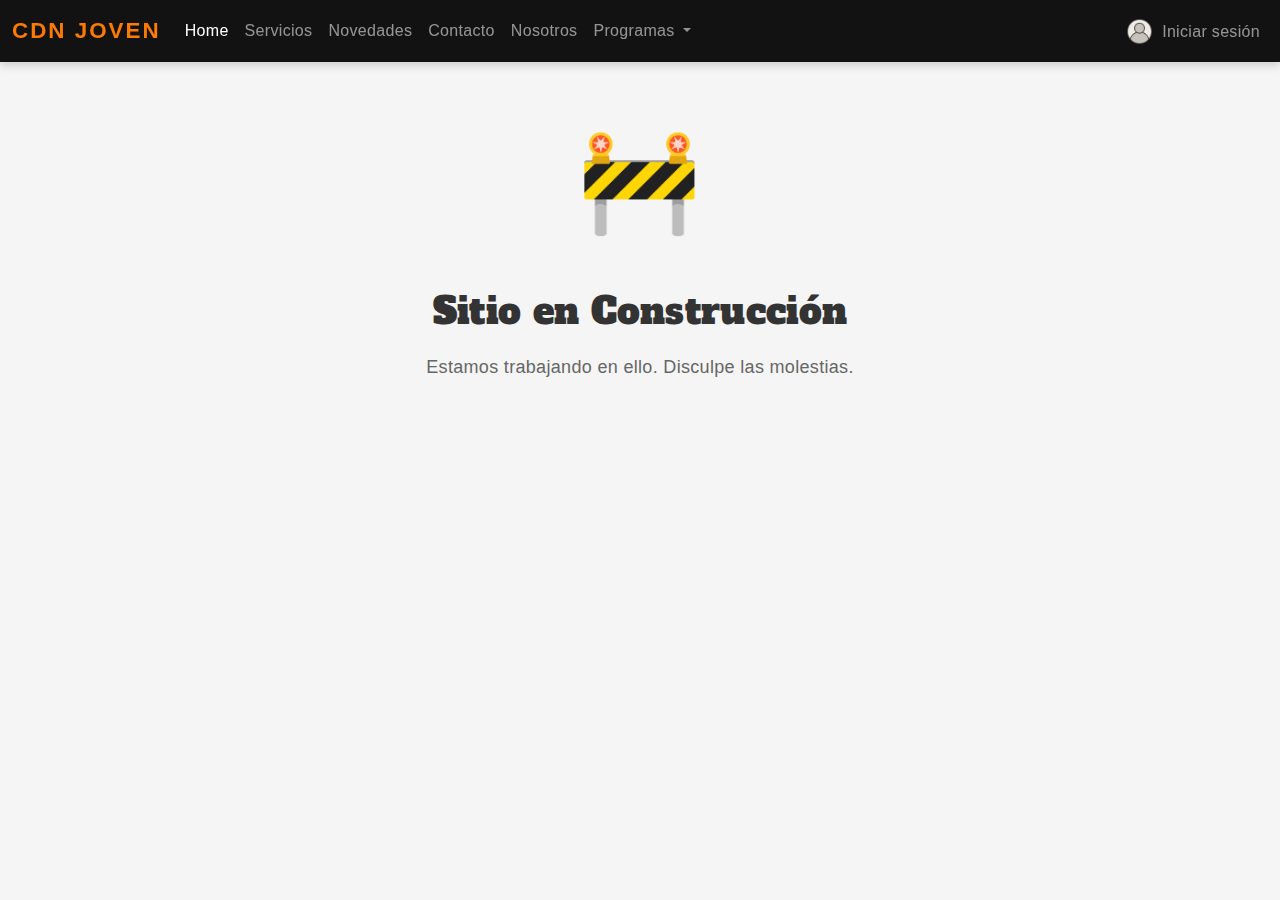
<file: Mi Sitio/cdvradio.html>
<!DOCTYPE html>
<html lang="es">

<head>
  <meta charset="UTF-8" />
  <meta name="viewport" content="width=device-width, initial-scale=1" />
  <title>cdvradio</title>

  <link
    href="https://fonts.googleapis.com/css2?family=Alfa+Slab+One&family=Open+Sans:ital,wght@0,300..800;1,300..800&display=swap"
    rel="stylesheet" />
  <link href="https://cdn.jsdelivr.net/npm/bootstrap@5.3.3/dist/css/bootstrap.min.css" rel="stylesheet"
    integrity="sha384-QWTKZyjpPEjISv5WaRU9OFeRpok6YctnYmDr5pNlyT2bRjXh0JMhjY6hW+ALEwIH" crossorigin="anonymous" />
  <link rel="stylesheet" href="css/styles.css" />

  <style>
    
    body.construction {
      font-family: Arial, sans-serif;
      text-align: center;
      padding-top: 100px;
    }

    .construction-icon {
      font-size: 100px;
      color: #ff5733;
      margin-bottom: 30px;
      display: inline-block;
    }

    h1 {
      font-size: 36px;
      color: #333;
      margin-bottom: 20px;
    }

    p {
      font-size: 18px;
      color: #666;
      margin-bottom: 40px;
    }
  </style>
</head>

<body class="construction">

  <nav class="navbar navbar-expand-lg navbar-dark bg-dark fixed-top">
    <div class="container-fluid">
      <a class="navbar-brand" href="index.html">CDN JOVEN</a>
      <button class="navbar-toggler" type="button" data-bs-toggle="collapse" data-bs-target="#navbarSupportedContent"
        aria-controls="navbarSupportedContent" aria-expanded="false" aria-label="Toggle navigation">
        <span class="navbar-toggler-icon"></span>
      </button>
      <div class="collapse navbar-collapse" id="navbarSupportedContent">
        <ul class="navbar-nav me-auto mb-2 mb-lg-0">
          <li class="nav-item">
            <a class="nav-link active" aria-current="page" href="index.html">Home</a>
          </li>
          <li class="nav-item">
            <a class="nav-link" href="index.html#servicios">Servicios</a>
          </li>
          <li class="nav-item">
            <a class="nav-link" href="index.html#novedades">Novedades</a>
          </li>
          <li class="nav-item">
            <a class="nav-link" href="index.html#contacto">Contacto</a>
          </li>
          <li class="nav-item">
            <a class="nav-link" href="nosotros.html">Nosotros</a>
          </li>
          <li class="nav-item dropdown">
            <a class="nav-link dropdown-toggle" href="#" role="button" data-bs-toggle="dropdown" aria-expanded="false">
              Programas
            </a>
            <ul class="dropdown-menu">
              <li><a class="dropdown-item" href="enciendepodcast.html">Enciende Podcast</a></li>
              <li><a class="dropdown-item" href="plenitud.html">Plenitud</a></li>
              <li><a class="dropdown-item" href="cdvradio.html">cdv Radio</a></li>
            </ul>
          </li>
        </ul>

        <ul class="navbar-nav">
          <li class="nav-item">
            <a class="nav-link" href="#" data-bs-toggle="modal" data-bs-target="#loginModal">
              <img class="login-logo" src="img/logoinicio.png" alt="logo inicio" />
              <span class="login-text">Iniciar sesión</span>
            </a>
          </li>
        </ul>
      </div>
    </div>
  </nav>

  <!-- Modal login -->
  <div class="modal fade" id="loginModal" tabindex="-1" aria-labelledby="loginModalLabel" aria-hidden="true">
    <div class="modal-dialog modal-dialog-centered modal-dialog-scrollable">
      <div class="modal-content">
        <div class="modal-header">
          <h5 class="modal-title" id="loginModalLabel">Iniciar sesión</h5>
          <button type="button" class="btn-close" data-bs-dismiss="modal" aria-label="Cerrar"></button>
        </div>
        <div class="modal-body">
          <form>
            <div class="mb-3">
              <label for="username" class="form-label">Nombre de usuario</label>
              <input type="text" class="form-control" id="username" placeholder="Ingresa tu nombre de usuario" />
            </div>
            <div class="mb-3">
              <label for="password" class="form-label">Contraseña</label>
              <input type="password" class="form-control" id="password" placeholder="Ingresa tu contraseña" />
            </div>
            <div class="mb-3 form-check">
              <input type="checkbox" class="form-check-input" id="rememberMe" />
              <label class="form-check-label" for="rememberMe">Recuérdame</label>
            </div>
            <button type="submit" class="btn btn-primary">Iniciar sesión</button>
          </form>
        </div>
        <div class="modal-footer">
          <a href="#">¿Olvidaste tu contraseña?</a>
        </div>
      </div>
    </div>
  </div>

  <!-- Sitio en Construcción -->
  <main>
    <div>
      <span class="construction-icon" aria-hidden="true">&#128679;</span>
      <h1>Sitio en Construcción</h1>
      <p>Estamos trabajando en ello. Disculpe las molestias.</p>
    </div>
  </main>

  <script src="https://cdn.jsdelivr.net/npm/bootstrap@5.3.3/dist/js/bootstrap.bundle.min.js"
    integrity="sha384-YvpcrYf0tY3lHB60NNkmXc5s9fDVZLESaAA55NDzOxhy9GkcIdslK1eN7N6jIeHz" crossorigin="anonymous"></script>
</body>

</html>
</file>
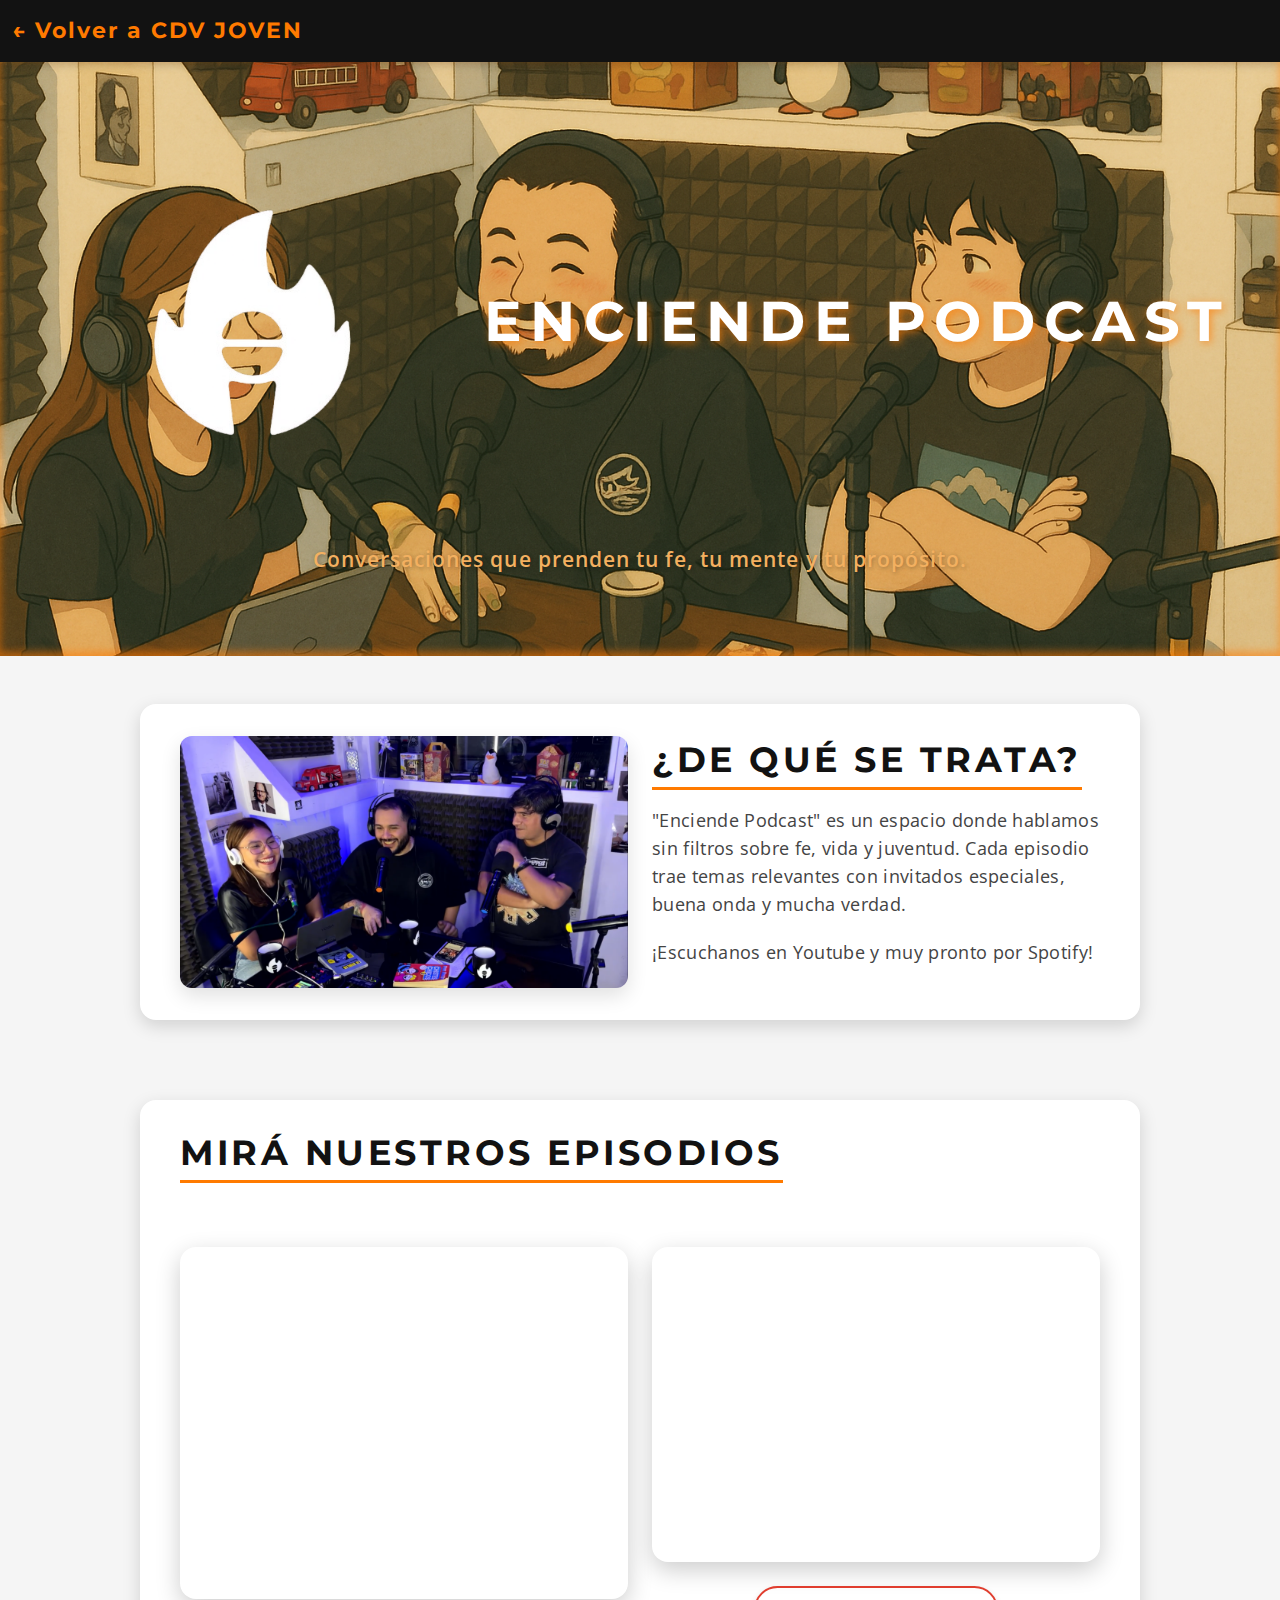
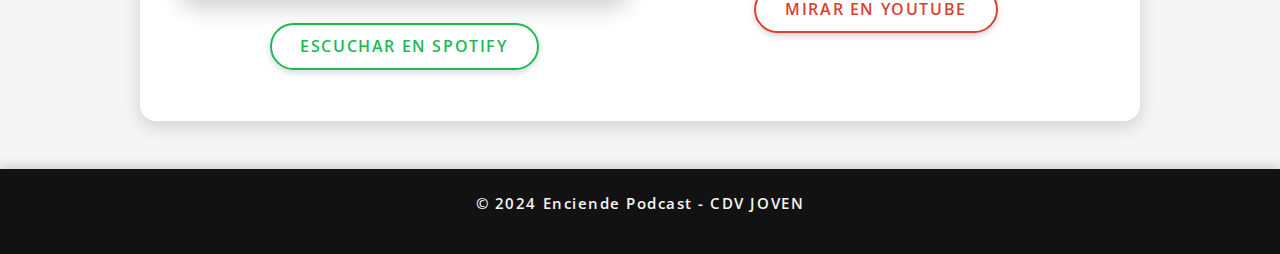
<file: Mi Sitio/enciendepodcast.html>
<!DOCTYPE html>
<html lang="es">

<head>
  <meta charset="UTF-8" />
  <meta name="viewport" content="width=device-width, initial-scale=1" />
  <title>Enciende Podcast</title>

  <link href="https://cdn.jsdelivr.net/npm/bootstrap@5.3.3/dist/css/bootstrap.min.css" rel="stylesheet" />
  <link
    href="https://fonts.googleapis.com/css2?family=Montserrat:wght@700&family=Open+Sans&display=swap"
    rel="stylesheet" />
<link rel="stylesheet" href="css/styles.css" />
  
</head>

<body>
  <!-- Navbar -->
  <nav class="navbar navbar-dark">
    <div class="container-fluid">
      <a class="navbar-brand" href="index.html">← Volver a CDV JOVEN</a>
    </div>
  </nav>

  <!-- Header -->
  <header>
    <h1>
  <img src="img/logo.png" alt="Logo Enciende Podcast" style="height: 400px; vertical-align: middle; margin-right: 10px;">
  ENCIENDE PODCAST
</h1>
    <p>Conversaciones que prenden tu fe, tu mente y tu propósito.</p>
  </header>

  <!-- Descripción -->
  <section class="container">
    <div class="row align-items-center gy-4">
      <div class="col-md-6">
        <img src="img/enciendepodcast.PNG" alt="Enciende Podcast" class="img-fluid" />
      </div>
      <div class="col-md-6">
        <h2>¿DE QUÉ SE TRATA?</h2>
        <p>"Enciende Podcast" es un espacio donde hablamos sin filtros sobre fe, vida y juventud. Cada episodio trae temas
          relevantes con invitados especiales, buena onda y mucha verdad.</p>
        <p>¡Escuchanos en Youtube y muy pronto por Spotify!</p>
      </div>
    </div>
  </section>

  <!-- Episodios -->
  <section class="container mb-5">
    <h2 class="text-center">MIRÁ NUESTROS EPISODIOS</h2>
    <div class="row justify-content-center gy-4 mt-4">
      <div class="col-md-6 text-center">
        <iframe
          src="https://open.spotify.com/embed/artist/2GDc077Y7O3KJx8xr0SPkr?utm_source=generator&theme=0"
          width="100%" height="352" frameborder="0" allowfullscreen=""
          allow="autoplay; clipboard-write; encrypted-media; fullscreen; picture-in-picture" loading="lazy"></iframe>
        <p><a href="https://open.spotify.com/intl-es/track/0eFzYht19aHIs4BEkZJLl6?si=a6f8a839ce814ded" target="_blank" class="btn btn-spotify mt-3">Escuchar en Spotify</a></p>
      </div>
      <div class="col-md-6 text-center">
        <iframe width="100%" height="315"
          src="https://www.youtube.com/embed/Fh-g8TaoeMM?si=qO9wE_MnWjXgvJEh" title="YouTube video player"
          frameborder="0" allow="accelerometer; autoplay; clipboard-write; encrypted-media; gyroscope; picture-in-picture; web-share"
          referrerpolicy="strict-origin-when-cross-origin" allowfullscreen></iframe>
        <p><a href="https://youtube.com/playlist?list=PLT_058IvM4FTeMlK628jwK8HruAZnKKCD&si=TpRx_zDKkH6goBET"
            target="_blank" class="btn btn-outline-danger mt-3">Mirar en YouTube</a></p>
      </div>
    </div>
  </section>

  <!-- Footer -->
  <footer>
    <p>© 2024 Enciende Podcast - CDV JOVEN</p>
  </footer>

  <script src="https://cdn.jsdelivr.net/npm/bootstrap@5.3.3/dist/js/bootstrap.bundle.min.js"></script>
</body>

</html>
</file>
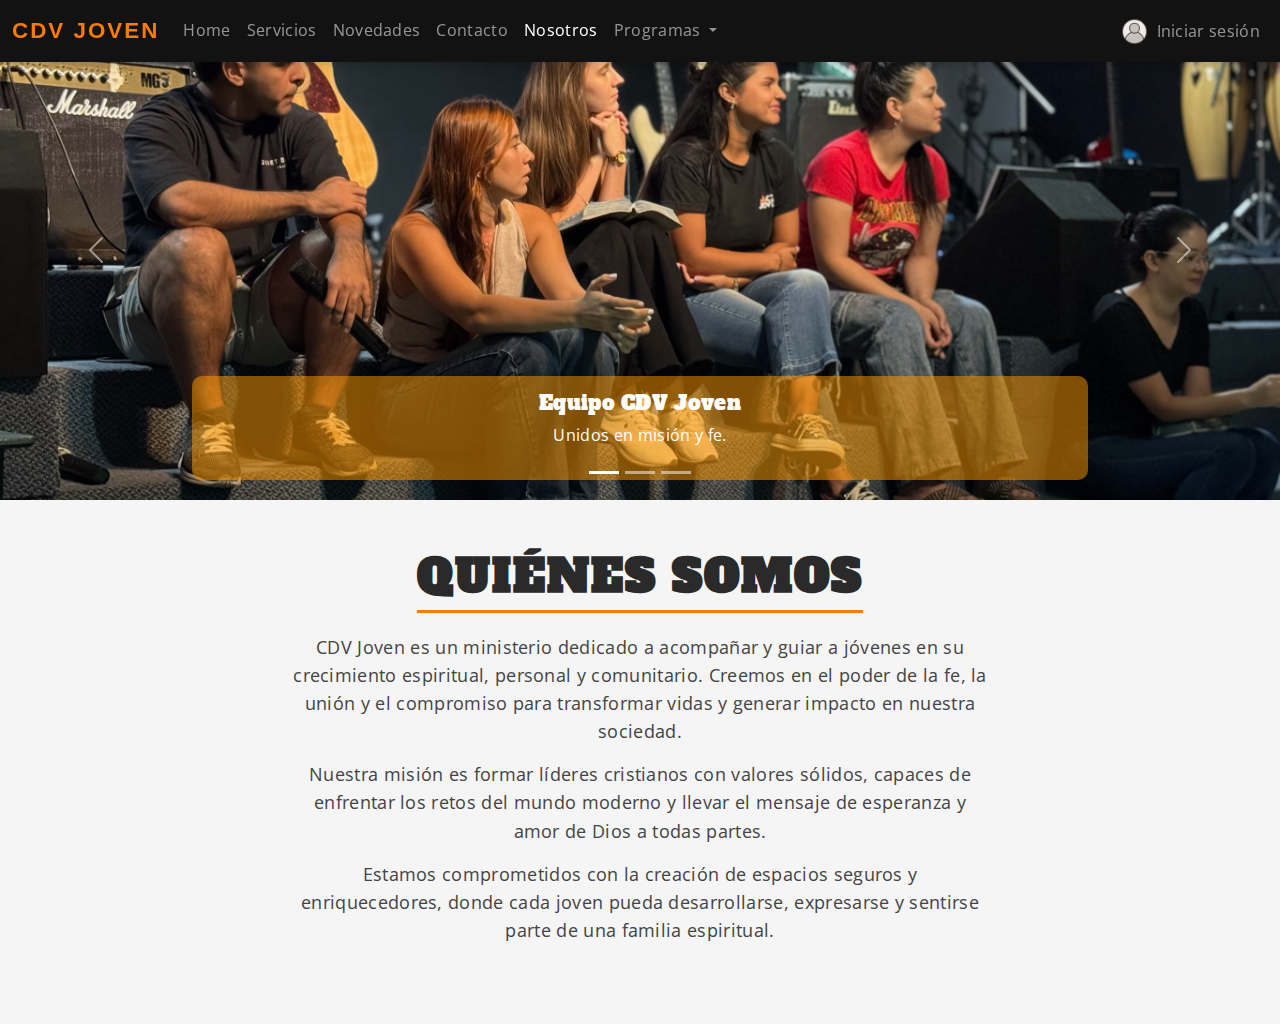
<file: Mi Sitio/nosotros.html>
<!DOCTYPE html>
<html lang="en">

<head>
    <meta charset="UTF-8" />
    <meta name="viewport" content="width=device-width, initial-scale=1" />
    <title>Nosotros - CDV Joven</title>
    <link
        href="https://fonts.googleapis.com/css2?family=Alfa+Slab+One&family=Open+Sans:ital,wght@0,300..800;1,300..800&display=swap"
        rel="stylesheet" />
    <link href="https://cdn.jsdelivr.net/npm/bootstrap@5.3.3/dist/css/bootstrap.min.css" rel="stylesheet"
        integrity="sha384-QWTKZyjpPEjISv5WaRU9OFeRpok6YctnYmDr5pNlyT2bRjXh0JMhjY6hW+ALEwIH" crossorigin="anonymous" />
    <link rel="stylesheet" href="css/styles.css" />

</head>

<body>
    <!-- Navbar -->
    <nav class="navbar navbar-expand-lg navbar-dark bg-dark fixed-top">
        <div class="container-fluid">
            <a class="navbar-brand" href="index.html">CDV JOVEN</a>
            <button class="navbar-toggler" type="button" data-bs-toggle="collapse"
                data-bs-target="#navbarSupportedContent" aria-controls="navbarSupportedContent" aria-expanded="false"
                aria-label="Toggle navigation">
                <span class="navbar-toggler-icon"></span>
            </button>
            <div class="collapse navbar-collapse" id="navbarSupportedContent">
                <ul class="navbar-nav me-auto mb-2 mb-lg-0">
                    <li class="nav-item"><a class="nav-link" href="index.html">Home</a></li>
                    <li class="nav-item"><a class="nav-link" href="index.html#servicios">Servicios</a></li>
                    <li class="nav-item"><a class="nav-link" href="index.html#novedades">Novedades</a></li>
                    <li class="nav-item"><a class="nav-link" href="index.html#contacto">Contacto</a></li>
                    <li class="nav-item"><a class="nav-link active" aria-current="page"
                            href="nosotros.html">Nosotros</a></li>
                    <li class="nav-item dropdown">
                        <a class="nav-link dropdown-toggle" href="#" role="button" data-bs-toggle="dropdown"
                            aria-expanded="false">
                            Programas
                        </a>
                        <ul class="dropdown-menu">
                            <li><a class="dropdown-item" href="enciendepodcast.html">Enciende Podcast</a></li>
                            <li><a class="dropdown-item" href="plenitud.html">Plenitud</a></li>
                            <li><a class="dropdown-item" href="cdvradio.html">cdv Radio</a></li>
                        </ul>
                    </li>
                </ul>

                <ul class="navbar-nav">
                    <li class="nav-item">
                        <a class="nav-link" href="#" data-bs-toggle="modal" data-bs-target="#loginModal">
                            <img class="login-logo" src="img/logoinicio.png" alt="logo inicio" />
                            <span class="login-text">Iniciar sesión</span>
                        </a>
                    </li>
                </ul>
            </div>
        </div>
    </nav>

    <!-- Modal Login -->
    <div class="modal fade" id="loginModal" tabindex="-1" aria-labelledby="loginModalLabel" aria-hidden="true">
        <div class="modal-dialog modal-dialog-centered modal-dialog-scrollable">
            <div class="modal-content">
                <div class="modal-header">
                    <h5 class="modal-title" id="loginModalLabel"></h5>
                    <button type="button" class="btn-close" data-bs-dismiss="modal" aria-label="Close"></button>
                </div>
                <div class="modal-body">
                    <form>
                        <div class="mb-3">
                            <label for="username" class="form-label">Nombre de usuario</label>
                            <input type="text" class="form-control" id="username"
                                placeholder="Ingresa tu nombre de usuario" />
                        </div>
                        <div class="mb-3">
                            <label for="password" class="form-label">Contraseña</label>
                            <input type="password" class="form-control" id="password"
                                placeholder="Ingresa tu contraseña" />
                        </div>
                        <div class="mb-3 form-check">
                            <input type="checkbox" class="form-check-input" id="rememberMe" />
                            <label class="form-check-label" for="rememberMe">Recuérdame</label>
                        </div>
                        <button type="submit" class="btn btn-primary">Iniciar sesión</button>
                    </form>
                </div>
                <div class="modal-footer">
                    <a href="#">¿Olvidaste tu contraseña?</a>
                </div>
            </div>
        </div>
    </div>

    <!-- Carrusel Bootstrap -->
    <div id="carouselNosotros" class="carousel slide" data-bs-ride="carousel">
        <div class="carousel-indicators">
            <button type="button" data-bs-target="#carouselNosotros" data-bs-slide-to="0" class="active"
                aria-current="true" aria-label="Slide 1"></button>
            <button type="button" data-bs-target="#carouselNosotros" data-bs-slide-to="1" aria-label="Slide 2"></button>
            <button type="button" data-bs-target="#carouselNosotros" data-bs-slide-to="2" aria-label="Slide 3"></button>
        </div>
        <div class="carousel-inner">
            <div class="carousel-item active">
                <img src="img/equipo1.jpg" class="d-block w-100" alt="Equipo 1" />
                <div class="carousel-caption d-none d-md-block">
                    <h5>Equipo CDV Joven</h5>
                    <p>Unidos en misión y fe.</p>
                </div>
            </div>
            <div class="carousel-item">
                <img src="img/equipo2.jpg" class="d-block w-100" alt="Equipo 2" />
                <div class="carousel-caption d-none d-md-block">
                    <h5>Momentos de Servicio</h5>
                    <p>Entregándonos en cada evento.</p>
                </div>
            </div>
            <div class="carousel-item">
                <img src="img/equipo3.jpg" class="d-block w-100" alt="Equipo 3" />
                <div class="carousel-caption d-none d-md-block">
                    <h5>Jóvenes en acción</h5>
                    <p>Formando líderes para el futuro.</p>
                </div>
            </div>
        </div>
        <button class="carousel-control-prev" type="button" data-bs-target="#carouselNosotros" data-bs-slide="prev">
            <span class="carousel-control-prev-icon" aria-hidden="true"></span>
            <span class="visually-hidden">Anterior</span>
        </button>
        <button class="carousel-control-next" type="button" data-bs-target="#carouselNosotros" data-bs-slide="next">
            <span class="carousel-control-next-icon" aria-hidden="true"></span>
            <span class="visually-hidden">Siguiente</span>
        </button>
    </div>

    <!-- Sección de texto -->
    <section class="section-nosotros">
        <h2>Quiénes Somos</h2>
        <p>
            CDV Joven es un ministerio dedicado a acompañar y guiar a jóvenes en su
            crecimiento espiritual, personal y comunitario. Creemos en el poder de la
            fe, la unión y el compromiso para transformar vidas y generar impacto en
            nuestra sociedad.
        </p>
        <p>
            Nuestra misión es formar líderes cristianos con valores sólidos, capaces de
            enfrentar los retos del mundo moderno y llevar el mensaje de esperanza y
            amor de Dios a todas partes.
        </p>
        <p>
            Estamos comprometidos con la creación de espacios seguros y enriquecedores,
            donde cada joven pueda desarrollarse, expresarse y sentirse parte de una
            familia espiritual.
        </p>
    </section>

    <script src="https://cdn.jsdelivr.net/npm/bootstrap@5.3.3/dist/js/bootstrap.bundle.min.js"
        integrity="sha384-YvpcrYf0tY3lHB60NNkmXc5s9fDVZLESaAA55NDzOxhy9GkcIdslK1eN7N6jIeHz"
        crossorigin="anonymous"></script>
</body>

</html>
</file>
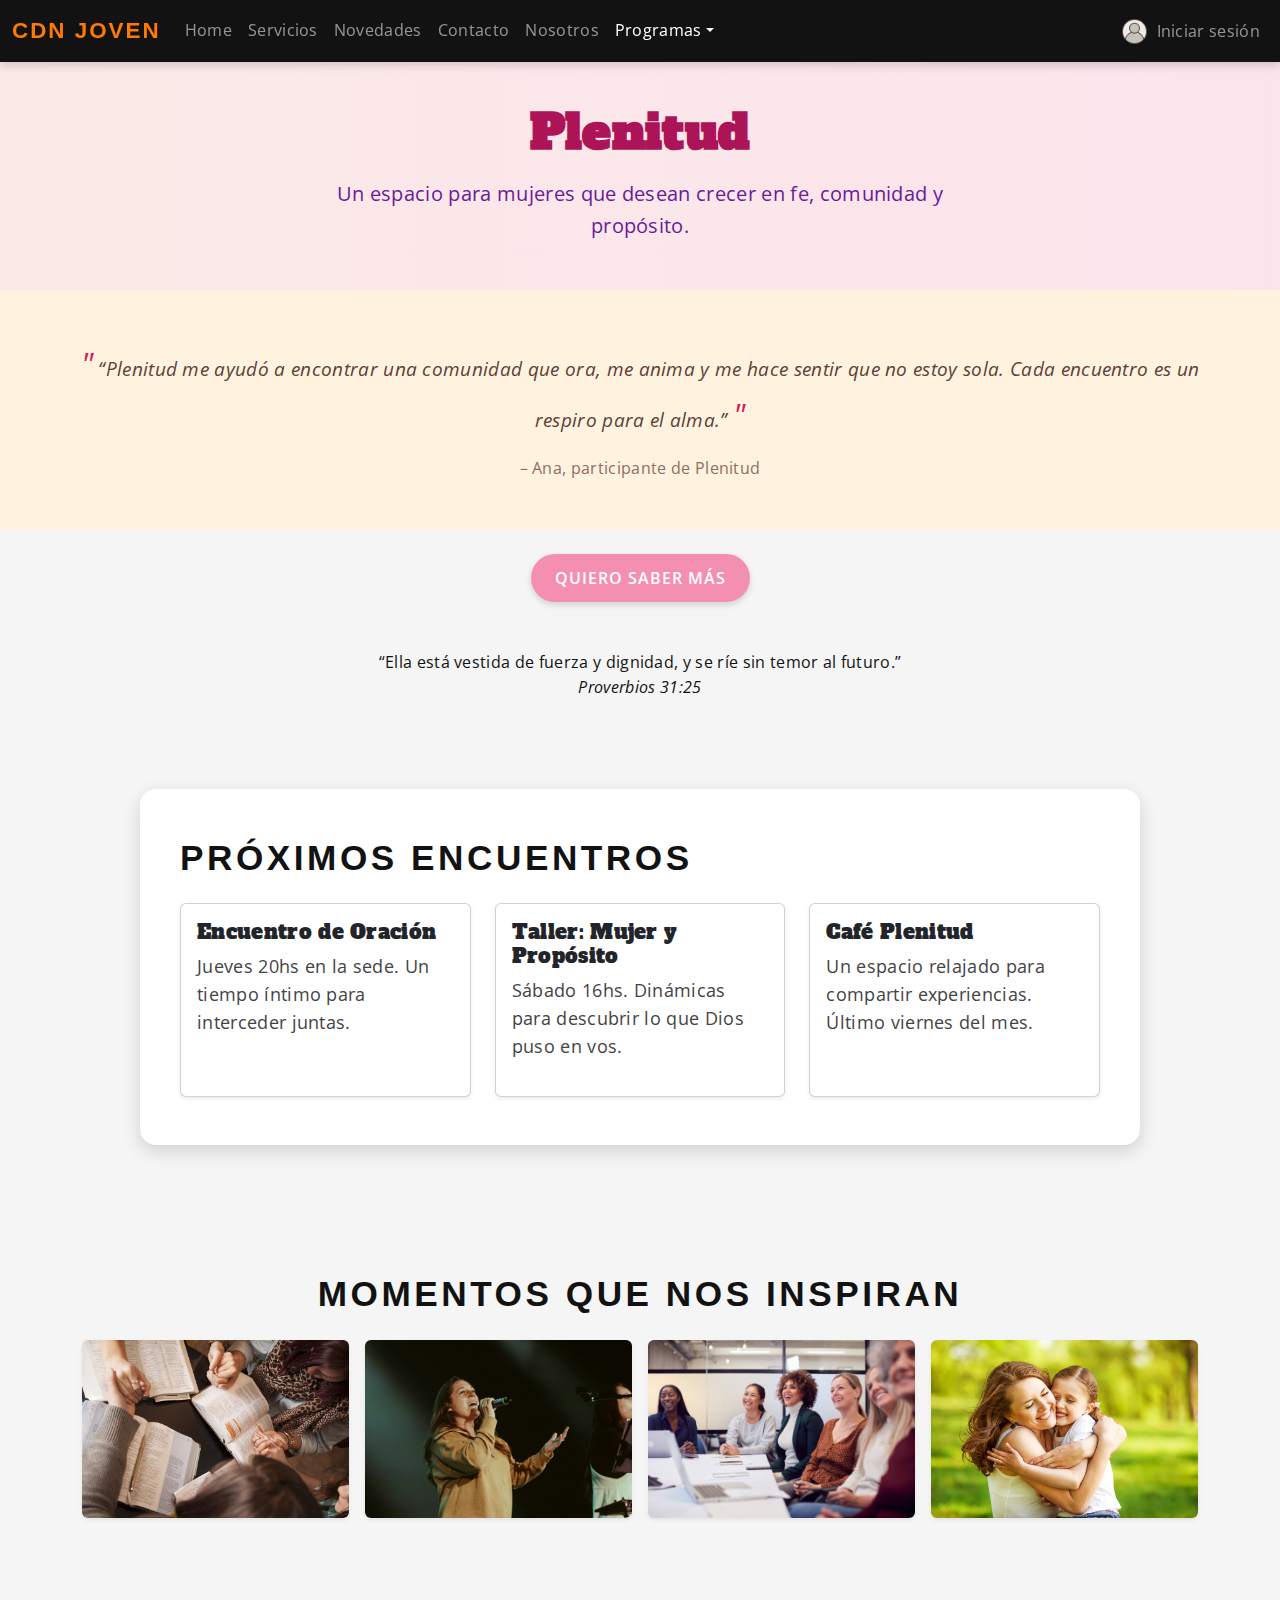
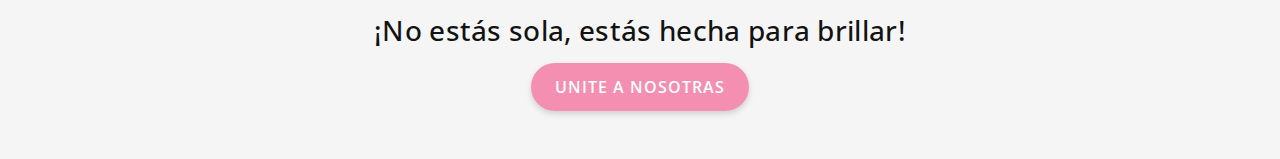
<file: Mi Sitio/plenitud.html>
<!DOCTYPE html>
<html lang="es">

<head>
  <meta charset="UTF-8" />
  <meta name="viewport" content="width=device-width, initial-scale=1" />
  <title>Plenitud</title>
  <link href="https://fonts.googleapis.com/css2?family=Alfa+Slab+One&family=Open+Sans:wght@300;400;600&family=Playfair+Display:ital,wght@1,400;1,600&display=swap" rel="stylesheet" />
  <link href="https://cdn.jsdelivr.net/npm/bootstrap@5.3.3/dist/css/bootstrap.min.css" rel="stylesheet"
    integrity="sha384-QWTKZyjpPEjISv5WaRU9OFeRpok6YctnYmDr5pNlyT2bRjXh0JMhjY6hW+ALEwIH" crossorigin="anonymous" />
  <link rel="stylesheet" href="css/styles.css" />
</head>

<body class="plenitud-page">
  <nav class="navbar navbar-expand-lg navbar-dark bg-dark fixed-top">
    <div class="container-fluid">
      <a class="navbar-brand" href="index.html">CDN JOVEN</a>
      <button class="navbar-toggler" type="button" data-bs-toggle="collapse" data-bs-target="#navbarSupportedContent"
        aria-controls="navbarSupportedContent" aria-expanded="false" aria-label="Toggle navigation">
        <span class="navbar-toggler-icon"></span>
      </button>
      <div class="collapse navbar-collapse" id="navbarSupportedContent">
        <ul class="navbar-nav me-auto mb-2 mb-lg-0">
          <li class="nav-item"><a class="nav-link" href="index.html">Home</a></li>
          <li class="nav-item"><a class="nav-link" href="index.html#servicios">Servicios</a></li>
          <li class="nav-item"><a class="nav-link" href="index.html#novedades">Novedades</a></li>
          <li class="nav-item"><a class="nav-link" href="index.html#contacto">Contacto</a></li>
          <li class="nav-item"><a class="nav-link" href="nosotros.html">Nosotros</a></li>
          <li class="nav-item dropdown">
            <a class="nav-link dropdown-toggle active" href="#" role="button" data-bs-toggle="dropdown"
              aria-expanded="false">Programas</a>
            <ul class="dropdown-menu">
              <li><a class="dropdown-item" href="enciendepodcast.html">Enciende Podcast</a></li>
              <li><a class="dropdown-item active" href="plenitud.html">Plenitud</a></li>
              <li><a class="dropdown-item" href="cdvradio.html">cdv Radio</a></li>
            </ul>
          </li>
        </ul>
        <ul class="navbar-nav">
          <li class="nav-item">
            <a class="nav-link" href="#" data-bs-toggle="modal" data-bs-target="#loginModal">
              <img class="login-logo" src="img/logoinicio.png" alt="logo inicio" />
              <span class="login-text">Iniciar sesión</span>
            </a>
          </li>
        </ul>
      </div>
    </div>
  </nav>

  <!-- Modal de inicio de sesión -->
  <div class="modal fade" id="loginModal" tabindex="-1" aria-labelledby="loginModalLabel" aria-hidden="true">
    <div class="modal-dialog modal-dialog-centered modal-dialog-scrollable">
      <div class="modal-content">
        <div class="modal-header">
          <h5 class="modal-title">Iniciar sesión</h5>
          <button type="button" class="btn-close" data-bs-dismiss="modal" aria-label="Cerrar"></button>
        </div>
        <div class="modal-body">
          <form>
            <div class="mb-3">
              <label for="username" class="form-label">Nombre de usuario</label>
              <input type="text" class="form-control" id="username" placeholder="Ingresa tu nombre de usuario" />
            </div>
            <div class="mb-3">
              <label for="password" class="form-label">Contraseña</label>
              <input type="password" class="form-control" id="password" placeholder="Ingresa tu contraseña" />
            </div>
            <div class="mb-3 form-check">
              <input type="checkbox" class="form-check-input" id="rememberMe" />
              <label class="form-check-label" for="rememberMe">Recuérdame</label>
            </div>
            <button type="submit" class="btn btn-primary">Iniciar sesión</button>
          </form>
        </div>
        <div class="modal-footer">
          <a href="#">¿Olvidaste tu contraseña?</a>
        </div>
      </div>
    </div>
  </div>

  <!-- HEADER de Plenitud -->
  <section class="plenitud-header text-center py-5">
    <h1>Plenitud</h1>
    <p class="mensaje-mujer">Un espacio para mujeres que desean crecer en fe, comunidad y propósito.</p>
  </section>

  <!-- Testimonio -->
  <section class="testimonio text-center">
    <blockquote>
      “Plenitud me ayudó a encontrar una comunidad que ora, me anima y me hace sentir que no estoy sola. Cada encuentro es un respiro para el alma.”
    </blockquote>
    <cite>– Ana, participante de Plenitud</cite>
  </section>

  <!-- Botón -->
  <div class="text-center my-4">
    <a href="#" class="btn btn-mujer">Quiero saber más</a>
  </div>

  <!-- Versículo -->
  <section class="versiculo text-center py-4 px-3">
    <blockquote>
      “Ella está vestida de fuerza y dignidad, y se ríe sin temor al futuro.”<br />
      <cite>Proverbios 31:25</cite>
    </blockquote>
  </section>

  <!-- Actividades -->
  <section class="actividades container py-5">
    <h2 class="text-center mb-4">Próximos Encuentros</h2>
    <div class="row g-4">
      <div class="col-md-4">
        <div class="card h-100 shadow-sm">
          <div class="card-body">
            <h5 class="card-title">Encuentro de Oración</h5>
            <p class="card-text">Jueves 20hs en la sede. Un tiempo íntimo para interceder juntas.</p>
          </div>
        </div>
      </div>
      <div class="col-md-4">
        <div class="card h-100 shadow-sm">
          <div class="card-body">
            <h5 class="card-title">Taller: Mujer y Propósito</h5>
            <p class="card-text">Sábado 16hs. Dinámicas para descubrir lo que Dios puso en vos.</p>
          </div>
        </div>
      </div>
      <div class="col-md-4">
        <div class="card h-100 shadow-sm">
          <div class="card-body">
            <h5 class="card-title">Café Plenitud</h5>
            <p class="card-text">Un espacio relajado para compartir experiencias. Último viernes del mes.</p>
          </div>
        </div>
      </div>
    </div>
  </section>

  <!-- Galería -->
  <section class="galeria text-center py-5">
    <h2 class="mb-4">Momentos que nos inspiran</h2>
    <div class="container">
      <div class="row g-3">
        <div class="col-6 col-md-3">
          <img src="img/gal1.jpg" class="img-fluid rounded shadow-sm" alt="actividad 1">
        </div>
        <div class="col-6 col-md-3">
          <img src="img/gal2.jpg" class="img-fluid rounded shadow-sm" alt="actividad 2">
        </div>
        <div class="col-6 col-md-3">
          <img src="img/gal3.jpg" class="img-fluid rounded shadow-sm" alt="actividad 3">
        </div>
        <div class="col-6 col-md-3">
          <img src="img/gal4.jpg" class="img-fluid rounded shadow-sm" alt="actividad 4">
        </div>
      </div>
    </div>
  </section>

  <!-- Frase final -->
  <section class="frase-final text-center py-5">
    <h3 class="mb-3">¡No estás sola, estás hecha para brillar!</h3>
    <a href="contacto.html" class="btn btn-mujer">Unite a nosotras</a>
  </section>

  <script src="https://cdn.jsdelivr.net/npm/bootstrap@5.3.3/dist/js/bootstrap.bundle.min.js"
    integrity="sha384-YvpcrYf0tY3lHB60NNkmXc5s9fDVZLESaAA55NDzOxhy9GkcIdslK1eN7N6jIeHz"
    crossorigin="anonymous"></script>
</body>

</html>
</file>
<file: Mi Sitio/css/styles.css>
/* 
font-family: "Open Sans", sans-serif;
font-family: "Alfa Slab One", serif;
*/

html {
  scroll-behavior: smooth;
}

.login-logo {
  width: 25px;
  margin-right: 5px;
}

.login-text {
  vertical-align: middle;
}

.hero {
  background: url(../img/portada.jpg) no-repeat;
  background-size: cover;
  min-height: 600px;
  color: white;
}

h1,
h2 {
  font-family: "Alfa Slab One", serif;
}

.notice {
  margin-top: 50px;
}

.card-2 {
  background-color: #ffffff;
  color: rgb(0, 0, 0);
  border-color: #ffffff;
  border-radius: 0;
  padding: 20px;
}

.card {
  max-width: 800px;
  margin-bottom: 20px;
}

.card-body {
  padding: 1rem;
}

.service {
  background-color: #292929;
  padding: 20px;
}

.link-styled {
  color: #0056b3;
  text-decoration: underline;
}

.link-live {
  color: red;
}

h5 {
  font-family: "Alfa Slab One", serif;
}

.card-img-top {
  height: 200px;
  object-fit: cover;
}

.map iframe {
  width: 100%;
  aspect-ratio: 1.2;
}

#contacto {
  background-image: url('../img/fondo.jpg');
  width: 100%;
  margin: 0;
  padding: 0;
  color: #ffffff;
}

.form-container {
  background-color: rgba(59, 59, 59, 0.8);
  padding: 20px;
  margin-bottom: 10px;
}

.scroll-section {
  scroll-margin-top: 100px;
}

@keyframes pulse {
  0% { background-color: rgba(255, 0, 0, 0.5); }
  50% { background-color: rgba(255, 0, 0, 0.8); }
  100% { background-color: rgba(255, 0, 0, 0.5); }
}

.alerta {
  display: inline-block;
  padding: 5px 10px;
  color: white;
  background-color: rgba(255, 0, 0, 0.8);
  border-radius: 5px;
  animation: pulse 1s infinite alternate;
}

/* === Carrusel imágenes del equipo === */
.carousel-inner img {
  height: 500px;         
  width: 100%;
  object-fit: cover;
}

@media (max-width: 768px) {
  .carousel-inner img {
    height: 300px;
  }
}

.section-nosotros {
  max-width: 900px;
  margin: 50px auto 80px;
  padding: 0 20px;
  font-family: "Open Sans", sans-serif;
  color: #222;
  line-height: 1.6;
  text-align: center;
}

.section-nosotros h2 {
  font-family: "Alfa Slab One", serif;
  font-size: 2.8rem;
  margin-bottom: 20px;
  color: #2a2a2a;
  text-transform: uppercase;
  letter-spacing: 2px;
}

.section-nosotros p {
  font-size: 1.1rem;
  margin-bottom: 15px;
  max-width: 700px;
  margin-left: auto;
  margin-right: auto;
}
.carousel-caption {
  background-color: rgba(255, 153, 0, 0.5); 
  padding: 15px 20px;
  border-radius: 10px;
  max-width: 80%;
  margin-left: auto;
  margin-right: auto;
  color: #ffffff; 
  text-shadow: none;
}

.btn-spotify {
  color: #1DB954; 
  border-color: #1DB954;
  font-weight: 600;
  letter-spacing: 0.1em;
  border-width: 2px;
  padding: 0.6rem 1.8rem;
  border-radius: 50px;
  transition: all 0.3s ease;
  text-transform: uppercase;
  box-shadow: 0 3px 6px var(--sombra);
  background-color: transparent;
}

.btn-spotify:hover {
  background-color: #1DB954;
  color: var(--blanco);
  box-shadow: 0 5px 15px rgba(29, 185, 84, 0.7);
}

:root {
  --naranja: #ff7a00;
  --negro: #121212;
  --gris-claro: #f5f5f5;
  --gris-medio: #444444;
  --blanco: #fff;
  --sombra: rgba(0, 0, 0, 0.15);
}

body {
  background: var(--gris-claro);
  font-family: 'Open Sans', sans-serif;
  color: var(--negro);
  margin: 0;
  padding: 0;
  line-height: 1.6;
  letter-spacing: 0.02em;
}

/* Navbar */
.navbar {
  background-color: var(--negro) !important;
  box-shadow: 0 4px 8px var(--sombra);
}

.navbar-brand {
  font-family: 'Montserrat', sans-serif;
  font-weight: 700;
  color: var(--naranja) !important;
  font-size: 1.4rem;
  letter-spacing: 2px;
  transition: color 0.3s ease;
}

.navbar-brand:hover {
  color: #ff9a33 !important;
  text-decoration: none;
}

/* Header */
header {
  background: url('../img/fondopodcast.PNG') center/cover no-repeat;
  color: var(--blanco);
  text-align: center;
  padding: 4rem 1rem;
  box-shadow: inset 0 -4px 8px rgba(255, 122, 0, 0.6);
}

header h1 {
  font-family: 'Montserrat', sans-serif;
  font-weight: 700;
  font-size: 3.5rem;
  margin-bottom: 0.3em;
  text-transform: uppercase;
  letter-spacing: 0.15em;
  text-shadow: 2px 2px 8px rgba(255, 122, 0, 0.7);
}

header p {
  font-size: 1.3rem;
  font-weight: 600;
  letter-spacing: 0.05em;
  color: #f3b060;
  text-shadow: 1px 1px 4px rgba(0, 0, 0, 0.3);
}

/* Sección descripción */
section.container {
  max-width: 1000px;
  margin-top: 3rem;
  margin-bottom: 5rem;
  background: var(--blanco);
  padding: 2rem 2.5rem;
  border-radius: 16px;
  box-shadow: 0 6px 18px var(--sombra);
}

section h2 {
  font-family: 'Montserrat', sans-serif;
  font-weight: 700;
  font-size: 2.2rem;
  margin-bottom: 1rem;
  color: var(--negro);
  text-transform: uppercase;
  letter-spacing: 0.1em;
  border-bottom: 3px solid var(--naranja);
  display: inline-block;
  padding-bottom: 6px;
}

section p {
  font-size: 1.1rem;
  color: var(--gris-medio);
  margin-bottom: 1.2rem;
}

/* Imagen podcast */
.img-fluid {
  border-radius: 12px;
  box-shadow: 0 8px 20px rgba(0, 0, 0, 0.12);
  transition: transform 0.3s ease;
}

.img-fluid:hover {
  transform: scale(1.05);
  box-shadow: 0 12px 30px rgba(255, 122, 0, 0.5);
}

/* Episodios */
.btn {
  font-weight: 600;
  letter-spacing: 0.1em;
  border-width: 2px;
  padding: 0.6rem 1.8rem;
  border-radius: 50px;
  transition: all 0.3s ease;
  text-transform: uppercase;
  box-shadow: 0 3px 6px var(--sombra);
}

.btn-outline-success {
  color: var(--naranja);
  border-color: var(--naranja);
}

.btn-outline-success:hover {
  background-color: var(--naranja);
  color: var(--blanco);
  box-shadow: 0 5px 15px rgba(194, 94, 0, 0.7);
}

.btn-outline-danger {
  color: #e03e2f;
  border-color: #e03e2f;
}

.btn-outline-danger:hover {
  background-color: #b41305;
  color: var(--blanco);
  box-shadow: 0 5px 15px rgba(224, 62, 47, 0.7);
}


/* Iframes */
iframe {
  border-radius: 16px;
  box-shadow: 0 8px 24px rgba(0, 0, 0, 0.2);
  transition: box-shadow 0.3s ease;
}

iframe:hover {
  box-shadow: 0 12px 36px var(--naranja);
}

/* Footer */
footer {
  background-color: var(--negro);
  color: var(--gris-claro);
  text-align: center;
  padding: 1.4rem 1rem;
  font-size: 0.95rem;
  letter-spacing: 0.1em;
  font-weight: 600;
  box-shadow: 0 -4px 10px var(--sombra);
}

/* Responsive */
@media (max-width: 767px) {
  header h1 {
    font-size: 2.5rem;
  }

  section.container {
    padding: 1.5rem 1.5rem;
  }
}

/* Estilos generales */
body {
  font-family: 'Open Sans', sans-serif;
  margin: 0;
  padding: 0;
}

/* Header de Plenitud */
.plenitud-header {
  margin-top: 56px; 
  background: linear-gradient(to right, #fbe9e7, #fce4ec);
  padding: 5rem 2rem;
  text-align: center;
  color: #6a1b9a;
}


.plenitud-header h1 {
  font-family: 'Alfa Slab One', cursive;
  font-size: 3rem;
  font-weight: 700;
  margin-bottom: 1rem;
  color: #ad1457;
}

.plenitud-header .mensaje-mujer {
  font-size: 1.25rem;
  font-weight: 400;
  max-width: 700px;
  margin: 0 auto;
  color: #6a1b9a;
}

.testimonio {
  background-color: #fff3e0;
  padding: 3rem 2rem;
  text-align: center;
  font-style: italic;
  font-size: 1.2rem;
  margin: 0;
  color: #5d4037;
}

.testimonio blockquote {
  quotes: "“" "”";
  margin: 0;
  padding: 0 1rem;
  position: relative;
}

.testimonio blockquote::before,
.testimonio blockquote::after {
  content: '"';
  font-size: 2rem;
  color: #d81b60;
}

.testimonio cite {
  display: block;
  margin-top: 1rem;
  font-style: normal;
  font-size: 1rem;
  color: #8d6e63;
}

.btn-mujer {
  background-color: #f48fb1;
  border: none;
  padding: 0.75rem 1.5rem;
  font-size: 1rem;
  font-weight: 600;
  color: #fff;
  border-radius: 30px;
  transition: background-color 0.3s ease;
  text-transform: uppercase;
  letter-spacing: 1px;
}

.btn-mujer:hover {
  background-color: #ec407a;
}

/* Responsive ajustes */
@media (max-width: 768px) {
  .plenitud-header h1 {
    font-size: 2.5rem;
  }

  .plenitud-header .mensaje-mujer {
    font-size: 1.1rem;
  }

  .testimonio {
    font-size: 1rem;
    padding: 2rem 1rem;
  }

  .btn-mujer {
    width: 80%;
  }
}

@media (max-width: 576px) {
  .plenitud-header h1 {
    font-size: 2.2rem;
  }

  .plenitud-header .mensaje-mujer {
    font-size: 1rem;
  }

  .testimonio {
    font-size: 0.95rem;
  }
}
section.actividades h2,
section.galeria h2 {
  border-bottom: none;
  padding-bottom: 0;
}
</file>
